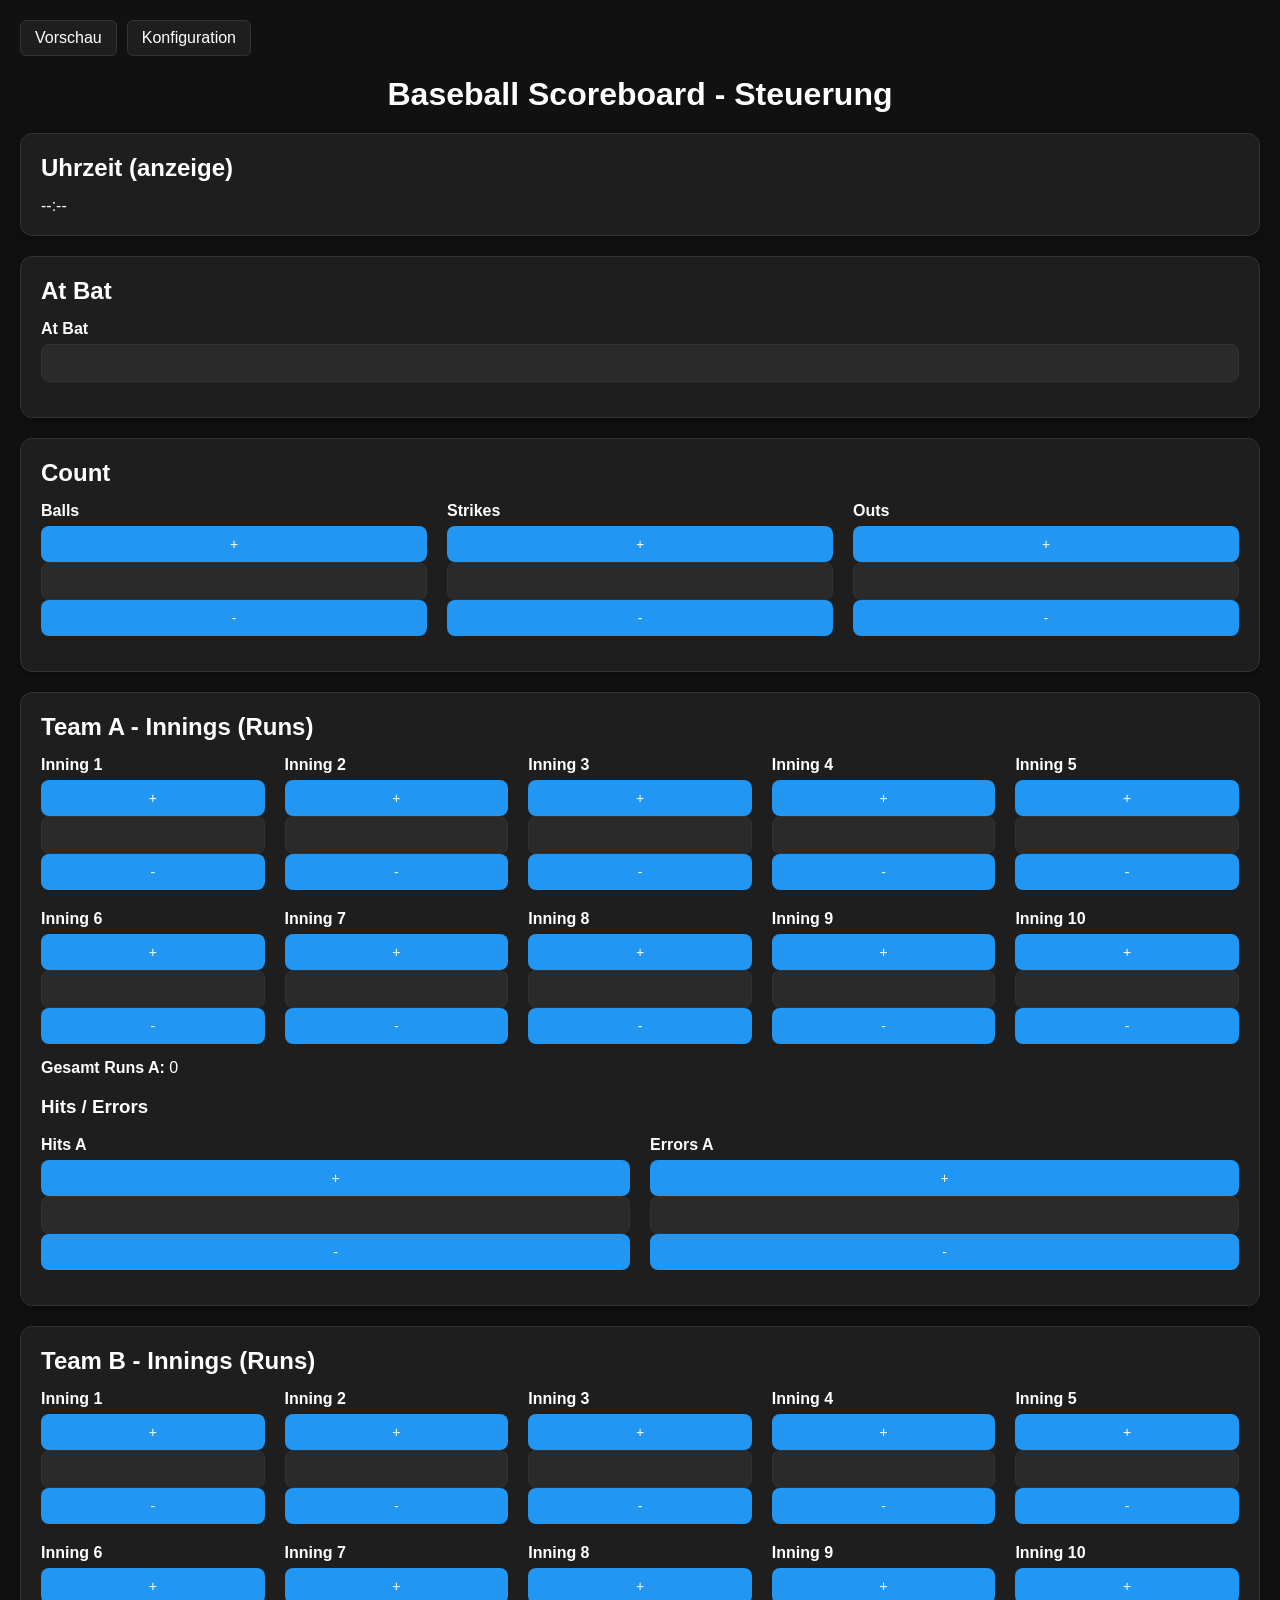
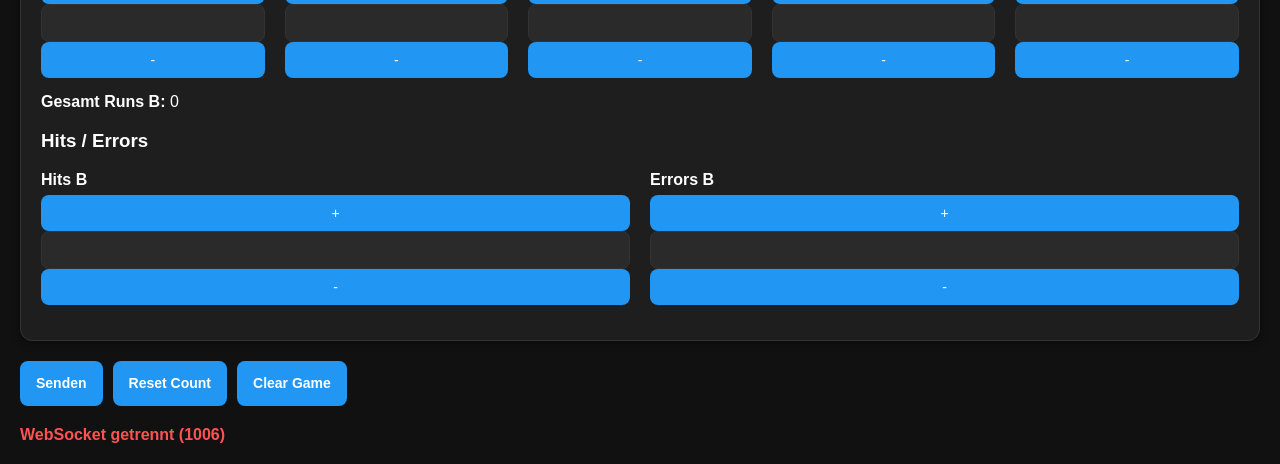
<file: data/Control.html>
<!DOCTYPE html>
<html lang="de">
<head>
  <meta charset="utf-8">
  <meta name="viewport" content="width=device-width, initial-scale=1">
  <title>Scoreboard Steuerung</title>
  <link rel="stylesheet" href="style.css">
</head>
<body>
  <nav>
    <a href="index.html">Vorschau</a>
    <a href="config.html">Konfiguration</a>
  </nav>

  <div class="container">
    <h1>Baseball Scoreboard - Steuerung</h1>

    <section class="card">
      <h2>Uhrzeit (anzeige)</h2>
      <div id="timeDisplay">--:--</div>
    </section>

    <section class="card">
      <h2>At Bat</h2>
      <div class="row">
        <div class="field">
          <label for="atBatInput">At Bat</label>
          <input id="atBatInput" type="number" min="0" max="99">
        </div>
      </div>
    </section>

    <section class="card">
      <h2>Count</h2>
      <div class="row">
        <div class="field control-with-buttons">
          <label>Balls</label>
          <button class="plus" onclick="changeCount('balls',1)">+</button>
          <input id="ballsInput" type="number" min="0" max="3">
          <button class="minus" onclick="changeCount('balls',-1)">-</button>
        </div>

        <div class="field control-with-buttons">
          <label>Strikes</label>
          <button class="plus" onclick="changeCount('strikes',1)">+</button>
          <input id="strikesInput" type="number" min="0" max="2">
          <button class="minus" onclick="changeCount('strikes',-1)">-</button>
        </div>

        <div class="field control-with-buttons">
          <label>Outs</label>
          <button class="plus" onclick="changeCount('outs',1)">+</button>
          <input id="outsInput" type="number" min="0" max="2">
          <button class="minus" onclick="changeCount('outs',-1)">-</button>
        </div>
      </div>
    </section>

    <section class="card">
      <h2>Team A - Innings (Runs)</h2>
      <div id="teamAInnings" class="row"></div>
      <div><strong>Gesamt Runs A:</strong> <span id="runsATotal">0</span></div>

      <h3>Hits / Errors</h3>
      <div class="row">
        <div class="field control-with-buttons">
          <label>Hits A</label>
          <button class="plus" onclick="changeSimple('hitsA',1)">+</button>
          <input id="hitsA" type="number" min="0" max="99">
          <button class="minus" onclick="changeSimple('hitsA',-1)">-</button>
        </div>

        <div class="field control-with-buttons">
          <label>Errors A</label>
          <button class="plus" onclick="changeSimple('errorsA',1)">+</button>
          <input id="errorsA" type="number" min="0" max="99">
          <button class="minus" onclick="changeSimple('errorsA',-1)">-</button>
        </div>
      </div>
    </section>

    <section class="card">
      <h2>Team B - Innings (Runs)</h2>
      <div id="teamBInnings" class="row"></div>
      <div><strong>Gesamt Runs B:</strong> <span id="runsBTotal">0</span></div>

      <h3>Hits / Errors</h3>
      <div class="row">
        <div class="field control-with-buttons">
          <label>Hits B</label>
          <button class="plus" onclick="changeSimple('hitsB',1)">+</button>
          <input id="hitsB" type="number" min="0" max="99">
          <button class="minus" onclick="changeSimple('hitsB',-1)">-</button>
        </div>

        <div class="field control-with-buttons">
          <label>Errors B</label>
          <button class="plus" onclick="changeSimple('errorsB',1)">+</button>
          <input id="errorsB" type="number" min="0" max="99">
          <button class="minus" onclick="changeSimple('errorsB',-1)">-</button>
        </div>
      </div>
    </section>

    <div class="buttons">
      <button onclick="sendFullState()">Senden</button>
      <button onclick="sendCmd('resetCount')">Reset Count</button>
      <button onclick="sendCmd('clearGame')">Clear Game</button>
    </div>

    <div id="status"></div>
  </div>

  <script src="app.js"></script>
  <script>
    // Control page logic. Relies on global `ws` and `currentState` from app.js

    function createInningControls(containerId, team)
    {
      const container = document.getElementById(containerId);
      container.innerHTML = '';

      for(let i=0;i<10;i++)
      {
        const col = document.createElement('div');
        col.className = 'field control-with-buttons inning-col';

        const label = document.createElement('label');
        label.textContent = `Inning ${i+1}`;

        const plus = document.createElement('button');
        plus.className = 'plus';
        plus.textContent = '+';
        plus.addEventListener('click', () => adjustInning(team, i, 1));

        const input = document.createElement('input');
        input.type = 'number';
        input.min = 0;
        input.max = 99;
        input.id = `${team}_inning_${i}`;
        input.addEventListener('change', () => onInningChanged(team));

        const minus = document.createElement('button');
        minus.className = 'minus';
        minus.textContent = '-';
        minus.addEventListener('click', () => adjustInning(team, i, -1));

        col.appendChild(label);
        col.appendChild(plus);
        col.appendChild(input);
        col.appendChild(minus);

        container.appendChild(col);
      }
    }

    function adjustInning(team, index, delta)
    {
      const id = `${team}_inning_${index}`;
      const el = document.getElementById(id);
      let v = parseInt(el.value) || 0;
      v = Math.max(0, v + delta);
      el.value = v;
      updateRunsTotals();
      sendInnings();
    }

    function onInningChanged(team)
    {
      updateRunsTotals();
      sendInnings();
    }

    function updateRunsTotals()
    {
      let sumA = 0;
      let sumB = 0;
      for(let i=0;i<10;i++)
      {
        sumA += parseInt(document.getElementById(`A_inning_${i}`).value) || 0;
        sumB += parseInt(document.getElementById(`B_inning_${i}`).value) || 0;
      }
      document.getElementById('runsATotal').textContent = sumA;
      document.getElementById('runsBTotal').textContent = sumB;
    }

    function changeSimple(field, delta)
    {
      const el = document.getElementById(field);
      let v = parseInt(el.value) || 0;
      v = Math.max(0, v + delta);
      el.value = v;
      sendSimpleFields();
    }

    function changeCount(field, delta)
    {
      const el = document.getElementById(field + 'Input');
      let v = parseInt(el.value) || 0;
      const limits = { balls: 3, strikes: 2, outs: 2 };
      const max = limits[field] ?? 99;
      v = Math.max(0, Math.min(max, v + delta));
      el.value = v;
      sendCounts();
    }

    function sendIfConnected(obj)
    {
      if(window.ws && ws.readyState === WebSocket.OPEN)
      {
        ws.send(JSON.stringify(obj));
        showStatus('Gesendet');
      }
      else
      {
        showStatus('WebSocket nicht verbunden', true);
      }
    }

    function sendInnings()
    {
      const inningsA = [];
      const inningsB = [];
      for(let i=0;i<10;i++)
      {
        inningsA.push(parseInt(document.getElementById(`A_inning_${i}`).value) || 0);
        inningsB.push(parseInt(document.getElementById(`B_inning_${i}`).value) || 0);
      }

      sendIfConnected({ inningsA, inningsB });
    }

    function sendSimpleFields()
    {
      const hitsA = parseInt(document.getElementById('hitsA').value) || 0;
      const hitsB = parseInt(document.getElementById('hitsB').value) || 0;
      const errorsA = parseInt(document.getElementById('errorsA').value) || 0;
      const errorsB = parseInt(document.getElementById('errorsB').value) || 0;

      sendIfConnected({ hitsA, hitsB, errorsA, errorsB });
    }

    function sendCounts()
    {
      const balls = parseInt(document.getElementById('ballsInput').value) || 0;
      const strikes = parseInt(document.getElementById('strikesInput').value) || 0;
      const outs = parseInt(document.getElementById('outsInput').value) || 0;

      sendIfConnected({ balls, strikes, outs });
    }

    function sendAtBat()
    {
      const atBat = parseInt(document.getElementById('atBatInput').value) || 0;
      sendIfConnected({ atBat });
    }

    function sendFullState()
    {
      const payload = {};
      // innings
      payload.inningsA = [];
      payload.inningsB = [];
      for(let i=0;i<10;i++)
      {
        payload.inningsA.push(parseInt(document.getElementById(`A_inning_${i}`).value) || 0);
        payload.inningsB.push(parseInt(document.getElementById(`B_inning_${i}`).value) || 0);
      }
      payload.hitsA = parseInt(document.getElementById('hitsA').value) || 0;
      payload.hitsB = parseInt(document.getElementById('hitsB').value) || 0;
      payload.errorsA = parseInt(document.getElementById('errorsA').value) || 0;
      payload.errorsB = parseInt(document.getElementById('errorsB').value) || 0;

      payload.atBat = parseInt(document.getElementById('atBatInput').value) || 0;
      payload.balls = parseInt(document.getElementById('ballsInput').value) || 0;
      payload.strikes = parseInt(document.getElementById('strikesInput').value) || 0;
      payload.outs = parseInt(document.getElementById('outsInput').value) || 0;

      sendIfConnected(payload);
    }

    function sendCmd(cmd)
    {
      sendIfConnected({ cmd });
    }

    function showStatus(text, isError=false)
    {
      const st = document.getElementById('status');
      st.textContent = text;
      st.className = isError ? 'error' : 'success';
    }

    // Called from app.js when currentState is updated
    function updateControls()
    {
      if(!window.currentState) return;
      const s = window.currentState;

      // time
      if(typeof s.hour === 'number' && typeof s.minute === 'number')
      {
        const hh = String(s.hour).padStart(2,'0');
        const mm = String(s.minute).padStart(2,'0');
        document.getElementById('timeDisplay').textContent = `${hh}:${mm}`;
      }

      // counts
      document.getElementById('ballsInput').value = s.balls ?? 0;
      document.getElementById('strikesInput').value = s.strikes ?? 0;
      document.getElementById('outsInput').value = s.outs ?? 0;

      // atBat
      document.getElementById('atBatInput').value = s.atBat ?? 0;

      // innings
      if(Array.isArray(s.inningsA))
      {
        for(let i=0;i<10;i++)
        {
          document.getElementById(`A_inning_${i}`).value = s.inningsA[i] ?? 0;
        }
      }
      if(Array.isArray(s.inningsB))
      {
        for(let i=0;i<10;i++)
        {
          document.getElementById(`B_inning_${i}`).value = s.inningsB[i] ?? 0;
        }
      }

      // hits/errors/runs
      document.getElementById('hitsA').value = s.hitsA ?? 0;
      document.getElementById('hitsB').value = s.hitsB ?? 0;
      document.getElementById('errorsA').value = s.errorsA ?? 0;
      document.getElementById('errorsB').value = s.errorsB ?? 0;

      // totals
      document.getElementById('runsATotal').textContent = s.runsA ?? 0;
      document.getElementById('runsBTotal').textContent = s.runsB ?? 0;
    }

    // initialize UI
    createInningControls('teamAInnings', 'A');
    createInningControls('teamBInnings', 'B');

    // wire simple inputs to send
    document.getElementById('atBatInput').addEventListener('change', sendAtBat);
    document.getElementById('hitsA').addEventListener('change', sendSimpleFields);
    document.getElementById('hitsB').addEventListener('change', sendSimpleFields);
    document.getElementById('errorsA').addEventListener('change', sendSimpleFields);
    document.getElementById('errorsB').addEventListener('change', sendSimpleFields);
    document.getElementById('ballsInput').addEventListener('change', sendCounts);
    document.getElementById('strikesInput').addEventListener('change', sendCounts);
    document.getElementById('outsInput').addEventListener('change', sendCounts);

  </script>
</body>
</html>
</file>
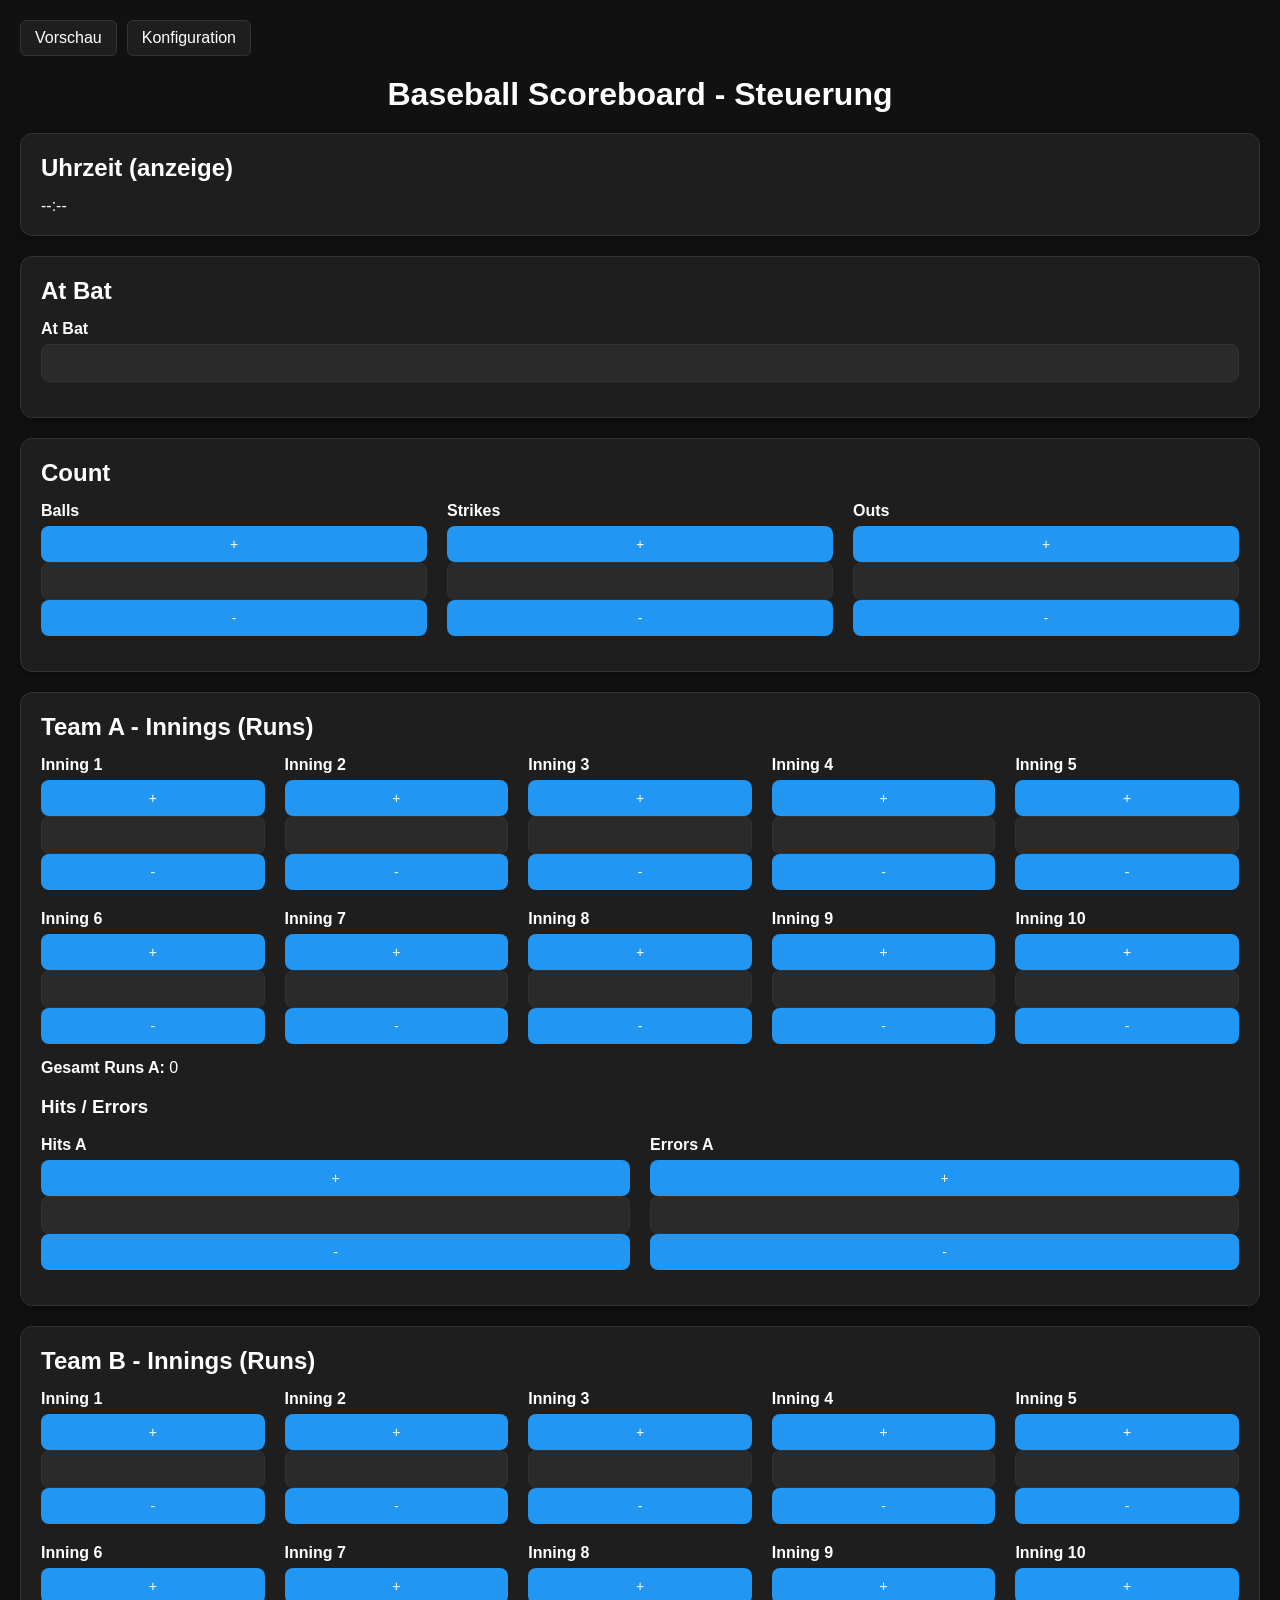
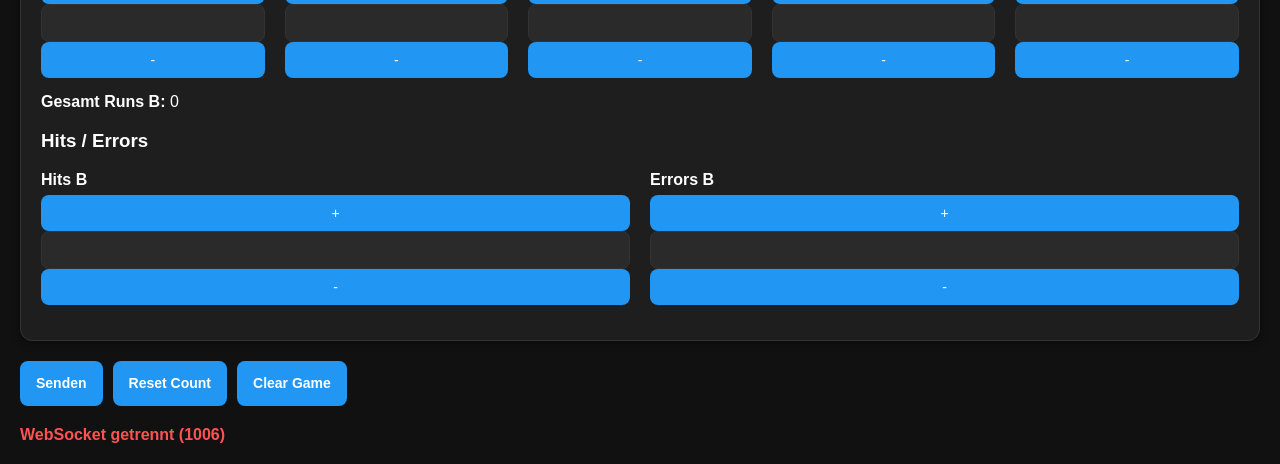
<file: data/control.html>
<!DOCTYPE html>
<html lang="de">
<head>
  <meta charset="utf-8">
  <meta name="viewport" content="width=device-width, initial-scale=1">
  <title>Scoreboard Steuerung</title>
  <link rel="stylesheet" href="style.css">
</head>
<body>
  <nav>
    <a href="index.html">Vorschau</a>
    <a href="config.html">Konfiguration</a>
  </nav>

  <div class="container">
    <h1>Baseball Scoreboard - Steuerung</h1>

    <section class="card">
      <h2>Uhrzeit (anzeige)</h2>
      <div id="timeDisplay">--:--</div>
    </section>

    <section class="card">
      <h2>At Bat</h2>
      <div class="row">
        <div class="field">
          <label for="atBatInput">At Bat</label>
          <input id="atBatInput" type="number" min="0" max="99">
        </div>
      </div>
    </section>

    <section class="card">
      <h2>Count</h2>
      <div class="row">
        <div class="field control-with-buttons">
          <label>Balls</label>
          <button class="plus" onclick="changeCount('balls',1)">+</button>
          <input id="ballsInput" type="number" min="0" max="3">
          <button class="minus" onclick="changeCount('balls',-1)">-</button>
        </div>

        <div class="field control-with-buttons">
          <label>Strikes</label>
          <button class="plus" onclick="changeCount('strikes',1)">+</button>
          <input id="strikesInput" type="number" min="0" max="2">
          <button class="minus" onclick="changeCount('strikes',-1)">-</button>
        </div>

        <div class="field control-with-buttons">
          <label>Outs</label>
          <button class="plus" onclick="changeCount('outs',1)">+</button>
          <input id="outsInput" type="number" min="0" max="2">
          <button class="minus" onclick="changeCount('outs',-1)">-</button>
        </div>
      </div>
    </section>

    <section class="card">
      <h2>Team A - Innings (Runs)</h2>
      <div id="teamAInnings" class="row"></div>
      <div><strong>Gesamt Runs A:</strong> <span id="runsATotal">0</span></div>

      <h3>Hits / Errors</h3>
      <div class="row">
        <div class="field control-with-buttons">
          <label>Hits A</label>
          <button class="plus" onclick="changeSimple('hitsA',1)">+</button>
          <input id="hitsA" type="number" min="0" max="99">
          <button class="minus" onclick="changeSimple('hitsA',-1)">-</button>
        </div>

        <div class="field control-with-buttons">
          <label>Errors A</label>
          <button class="plus" onclick="changeSimple('errorsA',1)">+</button>
          <input id="errorsA" type="number" min="0" max="99">
          <button class="minus" onclick="changeSimple('errorsA',-1)">-</button>
        </div>
      </div>
    </section>

    <section class="card">
      <h2>Team B - Innings (Runs)</h2>
      <div id="teamBInnings" class="row"></div>
      <div><strong>Gesamt Runs B:</strong> <span id="runsBTotal">0</span></div>

      <h3>Hits / Errors</h3>
      <div class="row">
        <div class="field control-with-buttons">
          <label>Hits B</label>
          <button class="plus" onclick="changeSimple('hitsB',1)">+</button>
          <input id="hitsB" type="number" min="0" max="99">
          <button class="minus" onclick="changeSimple('hitsB',-1)">-</button>
        </div>

        <div class="field control-with-buttons">
          <label>Errors B</label>
          <button class="plus" onclick="changeSimple('errorsB',1)">+</button>
          <input id="errorsB" type="number" min="0" max="99">
          <button class="minus" onclick="changeSimple('errorsB',-1)">-</button>
        </div>
      </div>
    </section>

    <div class="buttons">
      <button onclick="sendFullState()">Senden</button>
      <button onclick="sendCmd('resetCount')">Reset Count</button>
      <button onclick="sendCmd('clearGame')">Clear Game</button>
    </div>

    <div id="status"></div>
  </div>

  <script src="app.js"></script>
  <script>
    // Control page logic. Relies on global `ws` and `currentState` from app.js

    function createInningControls(containerId, team)
    {
      const container = document.getElementById(containerId);
      container.innerHTML = '';

      for(let i=0;i<10;i++)
      {
        const col = document.createElement('div');
        col.className = 'field control-with-buttons inning-col';

        const label = document.createElement('label');
        label.textContent = `Inning ${i+1}`;

        const plus = document.createElement('button');
        plus.className = 'plus';
        plus.textContent = '+';
        plus.addEventListener('click', () => adjustInning(team, i, 1));

        const input = document.createElement('input');
        input.type = 'number';
        input.min = 0;
        input.max = 99;
        input.id = `${team}_inning_${i}`;
        input.addEventListener('change', () => onInningChanged(team));

        const minus = document.createElement('button');
        minus.className = 'minus';
        minus.textContent = '-';
        minus.addEventListener('click', () => adjustInning(team, i, -1));

        col.appendChild(label);
        col.appendChild(plus);
        col.appendChild(input);
        col.appendChild(minus);

        container.appendChild(col);
      }
    }

    function adjustInning(team, index, delta)
    {
      const id = `${team}_inning_${index}`;
      const el = document.getElementById(id);
      let v = parseInt(el.value) || 0;
      v = Math.max(0, v + delta);
      el.value = v;
      updateRunsTotals();
      sendInnings();
    }

    function onInningChanged(team)
    {
      updateRunsTotals();
      sendInnings();
    }

    function updateRunsTotals()
    {
      let sumA = 0;
      let sumB = 0;
      for(let i=0;i<10;i++)
      {
        sumA += parseInt(document.getElementById(`A_inning_${i}`).value) || 0;
        sumB += parseInt(document.getElementById(`B_inning_${i}`).value) || 0;
      }
      document.getElementById('runsATotal').textContent = sumA;
      document.getElementById('runsBTotal').textContent = sumB;
    }

    function changeSimple(field, delta)
    {
      const el = document.getElementById(field);
      let v = parseInt(el.value) || 0;
      v = Math.max(0, v + delta);
      el.value = v;
      sendSimpleFields();
    }

    function changeCount(field, delta)
    {
      const el = document.getElementById(field + 'Input');
      let v = parseInt(el.value) || 0;
      const limits = { balls: 3, strikes: 2, outs: 2 };
      const max = limits[field] ?? 99;
      v = Math.max(0, Math.min(max, v + delta));
      el.value = v;
      sendCounts();
    }

    function sendIfConnected(obj)
    {
      const ws = window.ws;
      console.log('sendIfConnected readyState:', ws ? ws.readyState : 'no socket');

      if(ws && ws.readyState === WebSocket.OPEN)
      {
        try
        {
          ws.send(JSON.stringify(obj));
          showStatus('Gesendet');
        }
        catch(error)
        {
          console.error('WebSocket send failed:', error);
          showStatus('WebSocket senden fehlgeschlagen', true);
        }
      }
      else
      {
        showStatus('WebSocket nicht verbunden', true);
      }
    }

    function sendInnings()
    {
      const inningsA = [];
      const inningsB = [];
      for(let i=0;i<10;i++)
      {
        inningsA.push(parseInt(document.getElementById(`A_inning_${i}`).value) || 0);
        inningsB.push(parseInt(document.getElementById(`B_inning_${i}`).value) || 0);
      }

      sendIfConnected({ inningsA, inningsB });
    }

    function sendSimpleFields()
    {
      const hitsA = parseInt(document.getElementById('hitsA').value) || 0;
      const hitsB = parseInt(document.getElementById('hitsB').value) || 0;
      const errorsA = parseInt(document.getElementById('errorsA').value) || 0;
      const errorsB = parseInt(document.getElementById('errorsB').value) || 0;

      sendIfConnected({ hitsA, hitsB, errorsA, errorsB });
    }

    function sendCounts()
    {
      const balls = parseInt(document.getElementById('ballsInput').value) || 0;
      const strikes = parseInt(document.getElementById('strikesInput').value) || 0;
      const outs = parseInt(document.getElementById('outsInput').value) || 0;

      sendIfConnected({ balls, strikes, outs });
    }

    function sendAtBat()
    {
      const atBat = parseInt(document.getElementById('atBatInput').value) || 0;
      sendIfConnected({ atBat });
    }

    function sendFullState()
    {
      const payload = {};
      // innings
      payload.inningsA = [];
      payload.inningsB = [];
      for(let i=0;i<10;i++)
      {
        payload.inningsA.push(parseInt(document.getElementById(`A_inning_${i}`).value) || 0);
        payload.inningsB.push(parseInt(document.getElementById(`B_inning_${i}`).value) || 0);
      }
      payload.hitsA = parseInt(document.getElementById('hitsA').value) || 0;
      payload.hitsB = parseInt(document.getElementById('hitsB').value) || 0;
      payload.errorsA = parseInt(document.getElementById('errorsA').value) || 0;
      payload.errorsB = parseInt(document.getElementById('errorsB').value) || 0;

      payload.atBat = parseInt(document.getElementById('atBatInput').value) || 0;
      payload.balls = parseInt(document.getElementById('ballsInput').value) || 0;
      payload.strikes = parseInt(document.getElementById('strikesInput').value) || 0;
      payload.outs = parseInt(document.getElementById('outsInput').value) || 0;

      sendIfConnected(payload);
    }

    function sendCmd(cmd)
    {
      sendIfConnected({ cmd });
    }

    function showStatus(text, isError=false)
    {
      const st = document.getElementById('status');
      st.textContent = text;
      st.className = isError ? 'error' : 'success';
    }

    // Called from app.js when currentState is updated
    function updateControls()
    {
      if(!window.currentState) return;
      const s = window.currentState;

      // time
      if(typeof s.hour === 'number' && typeof s.minute === 'number')
      {
        const hh = String(s.hour).padStart(2,'0');
        const mm = String(s.minute).padStart(2,'0');
        document.getElementById('timeDisplay').textContent = `${hh}:${mm}`;
      }

      // counts
      document.getElementById('ballsInput').value = s.balls ?? 0;
      document.getElementById('strikesInput').value = s.strikes ?? 0;
      document.getElementById('outsInput').value = s.outs ?? 0;

      // atBat
      document.getElementById('atBatInput').value = s.atBat ?? 0;

      // innings
      if(Array.isArray(s.inningsA))
      {
        for(let i=0;i<10;i++)
        {
          document.getElementById(`A_inning_${i}`).value = s.inningsA[i] ?? 0;
        }
      }
      if(Array.isArray(s.inningsB))
      {
        for(let i=0;i<10;i++)
        {
          document.getElementById(`B_inning_${i}`).value = s.inningsB[i] ?? 0;
        }
      }

      // hits/errors/runs
      document.getElementById('hitsA').value = s.hitsA ?? 0;
      document.getElementById('hitsB').value = s.hitsB ?? 0;
      document.getElementById('errorsA').value = s.errorsA ?? 0;
      document.getElementById('errorsB').value = s.errorsB ?? 0;

      // totals
      document.getElementById('runsATotal').textContent = s.runsA ?? 0;
      document.getElementById('runsBTotal').textContent = s.runsB ?? 0;
    }

    // initialize UI
    createInningControls('teamAInnings', 'A');
    createInningControls('teamBInnings', 'B');

    // wire simple inputs to send
    document.getElementById('atBatInput').addEventListener('change', sendAtBat);
    document.getElementById('hitsA').addEventListener('change', sendSimpleFields);
    document.getElementById('hitsB').addEventListener('change', sendSimpleFields);
    document.getElementById('errorsA').addEventListener('change', sendSimpleFields);
    document.getElementById('errorsB').addEventListener('change', sendSimpleFields);
    document.getElementById('ballsInput').addEventListener('change', sendCounts);
    document.getElementById('strikesInput').addEventListener('change', sendCounts);
    document.getElementById('outsInput').addEventListener('change', sendCounts);

  </script>
</body>
</html>
</file>
<file: data/style.css>
:root
{
    --bg-color: #111111;
    --panel-color: #1e1e1e;
    --panel-border: #333333;

    --text-color: #ffffff;

    --accent-color: #2196f3;

    --success-color: #00c853;
    --error-color: #ff5252;

    --input-bg: #2a2a2a;

    --button-bg: #2196f3;
    --button-hover: #1976d2;

    --card-shadow:
        0 2px 10px rgba(0,0,0,.4);
}

/*
 * Light Theme
 */

body.light-theme
{
    --bg-color: #f4f4f4;
    --panel-color: #ffffff;
    --panel-border: #d0d0d0;

    --text-color: #111111;

    --input-bg: #ffffff;

    --button-bg: #1976d2;
    --button-hover: #1565c0;

    --card-shadow:
        0 2px 10px rgba(0,0,0,.1);
}

/*
 * Basis
 */

*
{
    box-sizing: border-box;
}

html
{
    margin: 0;
    padding: 0;
}

body
{
    margin: 0;
    padding: 20px;

    background: var(--bg-color);
    color: var(--text-color);

    font-family:
        Arial,
        Helvetica,
        sans-serif;

    transition:
        background .25s,
        color .25s;
}

/*
 * Überschriften
 */

h1
{
    margin-top: 0;
    margin-bottom: 20px;

    text-align: center;
}

h2
{
    margin-top: 0;
    margin-bottom: 15px;
}

/*
 * Navigation
 */

nav
{
    margin-bottom: 20px;

    display: flex;
    flex-wrap: wrap;
    gap: 10px;
}

nav a
{
    color: var(--text-color);

    text-decoration: none;

    padding: 8px 14px;

    border-radius: 6px;

    background: var(--panel-color);

    border: 1px solid var(--panel-border);
}

nav a:hover
{
    background: var(--button-bg);
    color: white;
}

/*
 * Container
 */

.container
{
    max-width: 1400px;
    margin: auto;
}

/*
 * Karten
 */

.card
{
    background: var(--panel-color);

    border:
        1px solid
        var(--panel-border);

    border-radius: 12px;

    padding: 20px;

    margin-bottom: 20px;

    box-shadow: var(--card-shadow);
}

/*
 * Zeilen
 */

.row
{
    display: flex;

    gap: 20px;

    flex-wrap: wrap;

    margin-bottom: 15px;
}

/*
 * Formularfelder
 */

.field
{
    display: flex;
    flex-direction: column;

    min-width: 220px;

    flex: 1;
}

label
{
    margin-bottom: 6px;

    font-weight: bold;
}

/*
 * Inputs
 */

input,
select,
textarea
{
    padding: 10px;

    border-radius: 8px;

    border:
        1px solid
        var(--panel-border);

    background:
        var(--input-bg);

    color:
        var(--text-color);

    font-size: 14px;
}

input[type="number"]
{
    width: 100%;
}

input[type="color"]
{
    width: 70px;
    height: 45px;

    border: none;

    background: transparent;

    cursor: pointer;
}

/*
 * Buttons
 */

button
{
    border: none;

    border-radius: 8px;

    background:
        var(--button-bg);

    color: white;

    padding:
        10px 16px;

    cursor: pointer;

    font-size: 14px;

    transition:
        background .2s;
}

button:hover
{
    background:
        var(--button-hover);
}

button.danger
{
    background:
        var(--error-color);
}

button.success
{
    background:
        var(--success-color);
}

/*
 * Statusmeldungen
 */

#status
{
    margin-top: 15px;

    font-weight: bold;
}

.success
{
    color:
        var(--success-color);
}

.error
{
    color:
        var(--error-color);
}

/*
 * SVG Scoreboard
 */

svg
{
    width: 100%;

    height: auto;

    border-radius: 12px;

    background: black;

    border:
        2px solid
        var(--panel-border);
}

/*
 * Verbindungssymbol
 */

.connection-status
{
    display: inline-block;

    width: 12px;
    height: 12px;

    border-radius: 50%;

    margin-right: 8px;
}

.connection-online
{
    background:
        var(--success-color);
}

.connection-offline
{
    background:
        var(--error-color);
}

/*
 * Inning Eingabe
 */

.inningBlock
{
    display: inline-flex;

    flex-direction: column;

    align-items: center;

    padding: 8px;

    margin: 4px;

    border-radius: 8px;

    background:
        var(--panel-color);

    border:
        1px solid
        var(--panel-border);
}

.inningBlock input
{
    width: 60px;

    text-align: center;

    margin: 5px 0;
}

/*
 * Statistikblöcke
 */

.stats
{
    margin-top: 15px;

    display: flex;

    flex-wrap: wrap;

    gap: 15px;

    align-items: center;
}

/*
 * Plus Minus Buttons
 */

.buttons
{
    display: flex;

    gap: 10px;

    margin-bottom: 20px;
}

.buttons button
{
    min-width: 55px;
    min-height: 45px;

    font-weight: bold;
}

/*
 * Dashboard Karten
 */

.dashboard-grid
{
    display: grid;

    grid-template-columns:
        repeat(auto-fit,minmax(300px,1fr));

    gap: 20px;
}

/*
 * Tabellen
 */

table
{
    width: 100%;

    border-collapse: collapse;
}

table th,
table td
{
    border:
        1px solid
        var(--panel-border);

    padding: 8px;
}

table th
{
    background:
        var(--panel-color);
}

/*
 * Scrollbarer Bereich
 */

.scroll-x
{
    overflow-x: auto;
}

/*
 * Responsive
 */

@media (max-width: 900px)
{
    body
    {
        padding: 10px;
    }

    .row
    {
        flex-direction: column;
    }

    .field
    {
        min-width: unset;
    }

    button
    {
        width: 100%;
    }

    .buttons
    {
        flex-direction: column;
    }

    .inningBlock
    {
        width: 80px;
    }
}

@media (max-width: 600px)
{
    h1
    {
        font-size: 22px;
    }

    h2
    {
        font-size: 18px;
    }

    input,
    select,
    button
    {
        font-size: 16px;
    }
}
</file>
